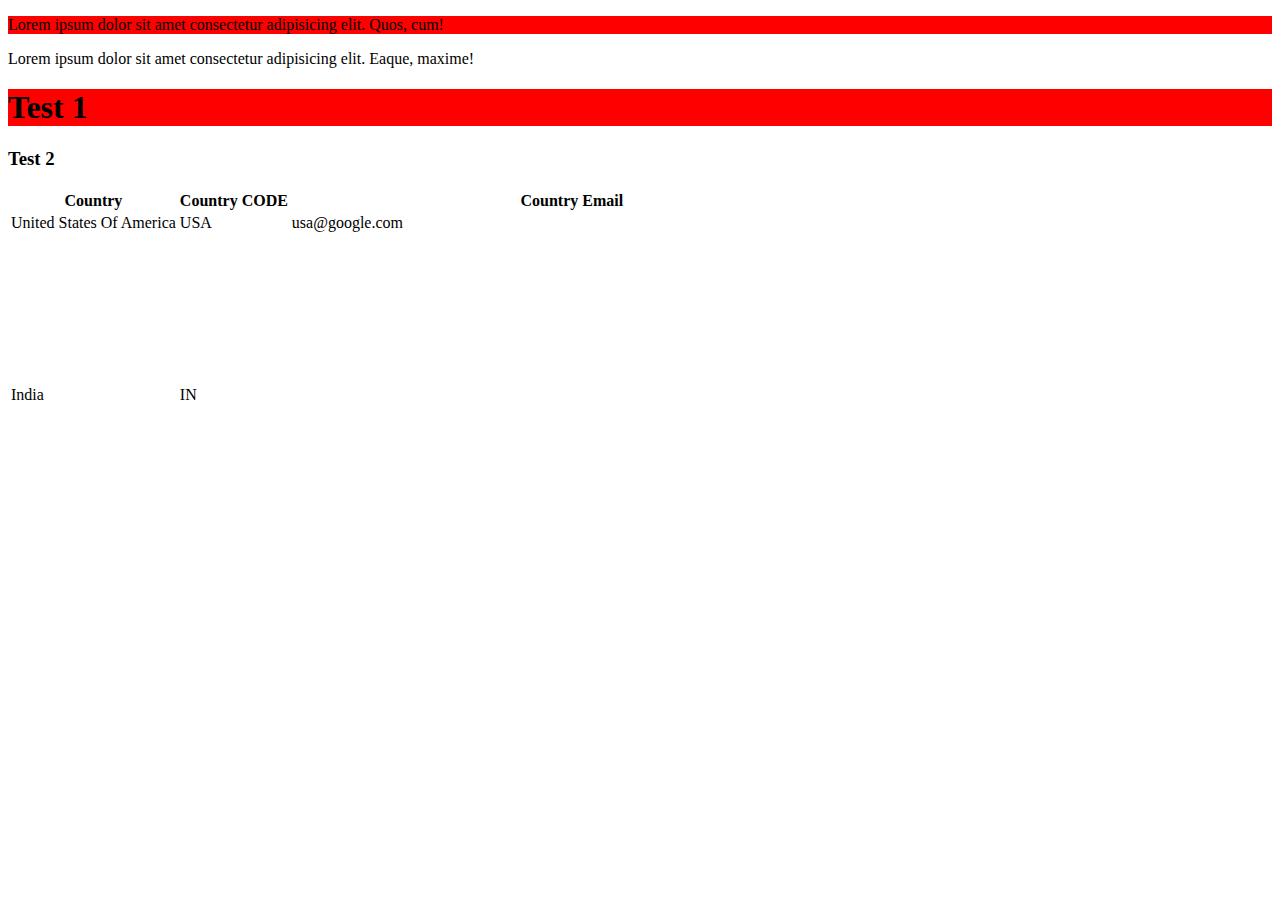
<file: class.html>
<!DOCTYPE html>
<html lang="en">
<head>
    <meta charset="UTF-8">
    <meta name="viewport" content="width=device-width, initial-scale=1.0">
    <title>Document</title>
    <style>
        .red{
            background: red;
        }
    </style>
</head>
<body>
    <p class="red">Lorem ipsum dolor sit amet consectetur adipisicing elit. Quos, cum!</p>

    <p>Lorem ipsum dolor sit amet consectetur adipisicing elit. Eaque, maxime!</p>
    <h1 class="red">Test 1</h1>
    <h3>Test 2</h3>
    <table>
         <tr>
            <th>Country</th>
            <th>Country CODE</th>
            <th>Country Email</th>
        </tr> 
        <tr>
            <td>United States Of America</td>
            <td>USA</td>
            <td>usa@google.com</td>
        </tr>
         <tr>
            <td>India</td>
            <td>IN</td>
            <td>
                <iframe width="560" height="315" src="https://www.youtube.com/embed/I7LrS1z_WNA?si=aLFeRKXY4bSQi3Ox" title="YouTube video player" frameborder="0" allow="accelerometer; autoplay; clipboard-write; encrypted-media; gyroscope; picture-in-picture; web-share" referrerpolicy="strict-origin-when-cross-origin" allowfullscreen></iframe>
            </td>
        </tr>
    </table>
</body>
</html>
</file>
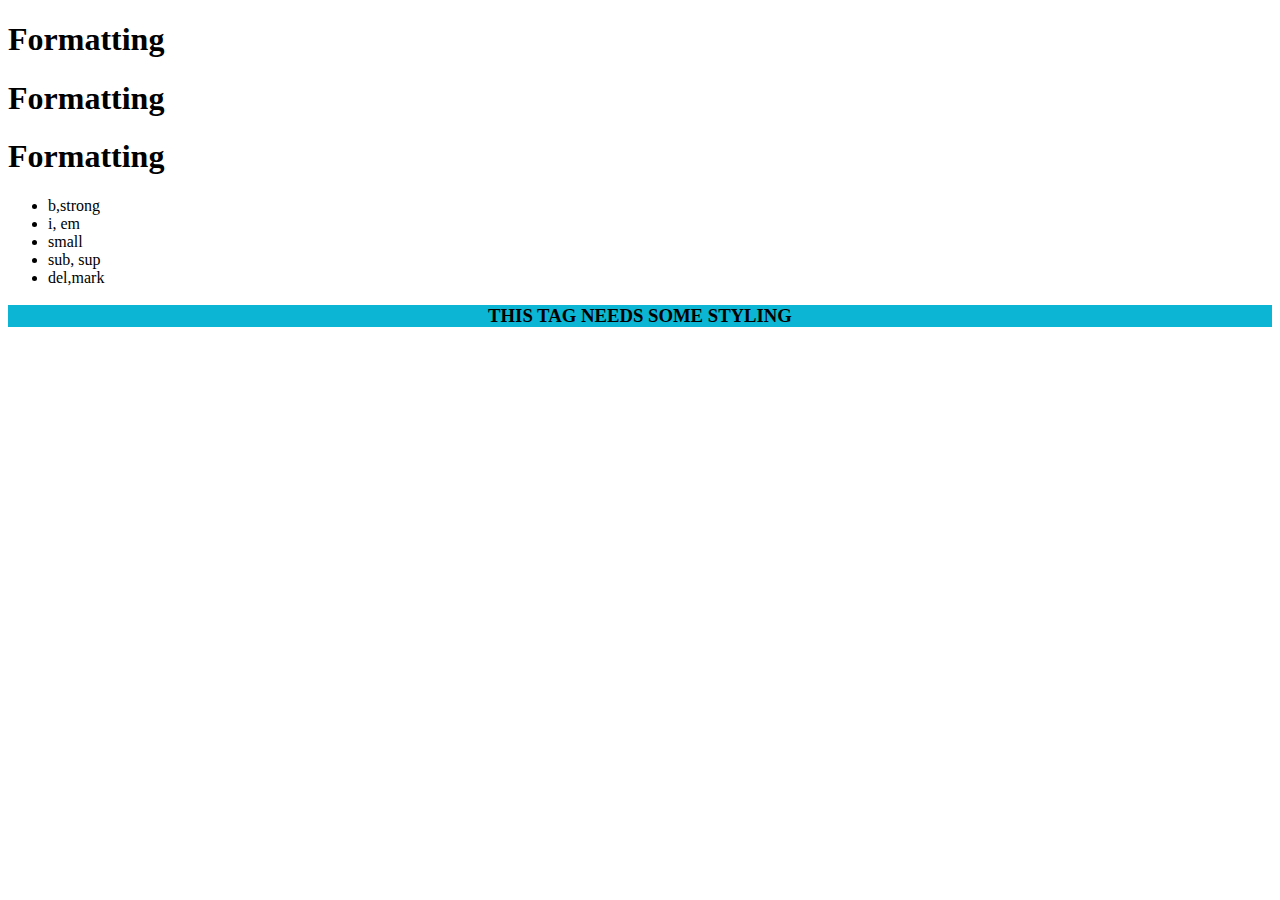
<file: formatting.html>
<!DOCTYPE html>
<html lang="en">
<head>
    <meta charset="UTF-8">
    <meta name="viewport" content="width=device-width, initial-scale=1.0">
    <title>Document</title>
</head>
<body>
    <h1>Formatting</h1>
    <h1>Formatting</h1>
    <h1>Formatting</h1>

    <ul>
        <li>b,strong</li>
        <li>i, em</li>
        <li>small</li>
        <li>sub, sup</li>
        <li>del,mark</li>
    </ul>   

    <h3 style="text-align: center; background-color: rgb(11, 181, 211);">THIS TAG NEEDS SOME STYLING</h3>

   
</body>
</html>
</file>
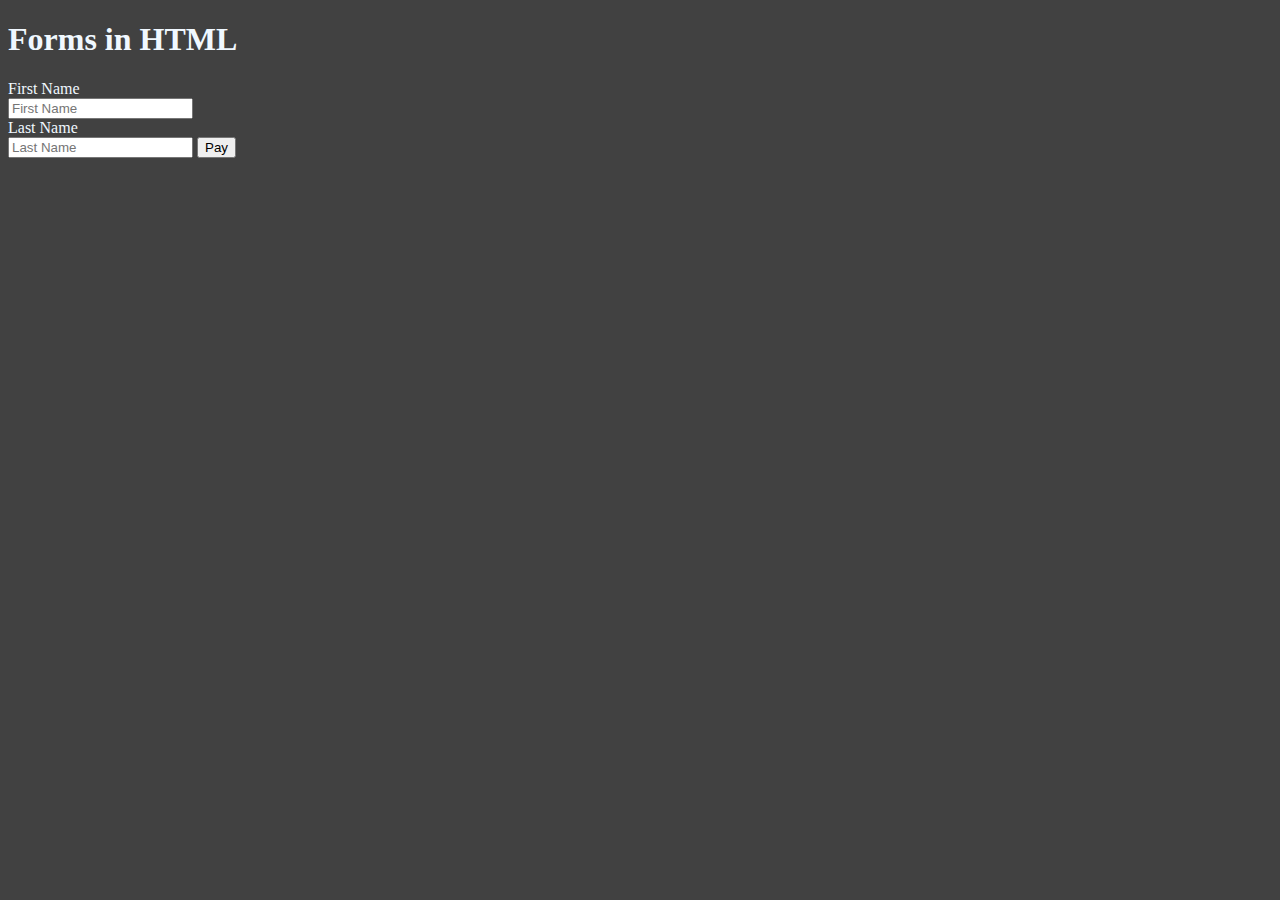
<file: forms_one.html>
<!DOCTYPE html>
<html lang="en">
<head>
    <meta charset="UTF-8">
    <meta name="viewport" content="width=device-width, initial-scale=1.0">
    <title>Document</title>
    <style>
    body{
        background-color: #414141;
        color: aliceblue;
    }
   </style>
</head>
<body>
    <h1>Forms in HTML</h1>
    <form action="" method="get" accept-charset="UTF-8" autocomplete="off" enctype="text/plain" >
        <label for="fname">First Name</label> <br>
        <input type="text" placeholder="First Name" name="" id="fname"> <br> 

        <label for="lname">Last Name</label> <br>
        <input type="text" placeholder="Last Name" name="" id="lname">
        <button type="submit">Pay </button>
    </form>
</body>
</html>
</file>
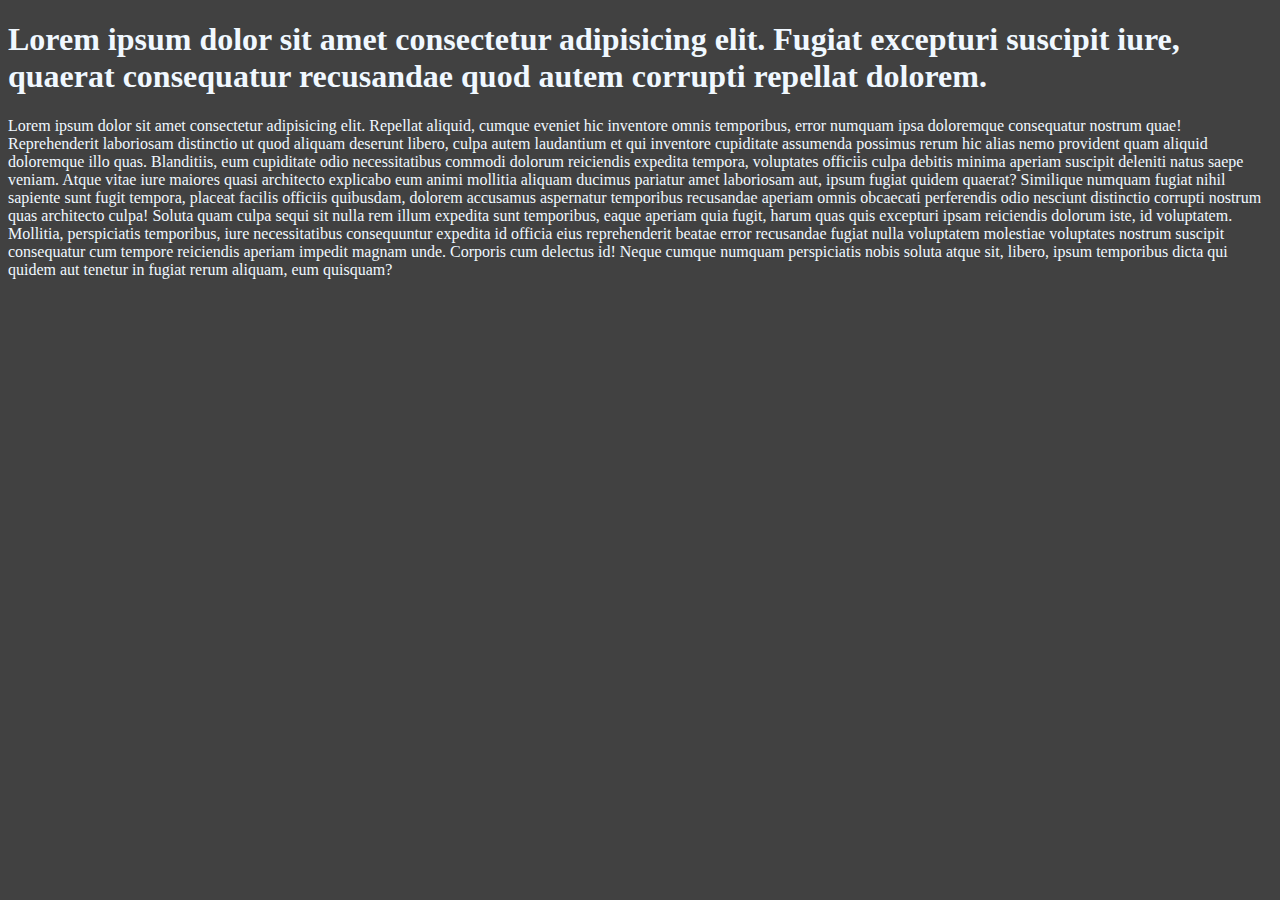
<file: head.html>
<!DOCTYPE html>
<html lang="en">
<head>
   <title>Title of the page</title>
   
   <link rel="stylesheet" href="./head.css">
   <meta charset="UTF-16">
   <meta name="keywords" content="HTML,WEB">
   <meta name="description" content="this is a tutorial">
   <meta http-equiv="referesh" content="30"> 
    <meta name="viewport" content="width=device-width, initial-scale=1.0">
</head>
<body>
    <h1>
        Lorem ipsum dolor sit amet consectetur adipisicing elit. Fugiat excepturi suscipit iure, quaerat consequatur recusandae quod autem corrupti repellat dolorem.
    </h1>
    <p>Lorem ipsum dolor sit amet consectetur adipisicing elit. Repellat aliquid, cumque eveniet hic inventore omnis temporibus, error numquam ipsa doloremque consequatur nostrum quae! Reprehenderit laboriosam distinctio ut quod aliquam deserunt libero, culpa autem laudantium et qui inventore cupiditate assumenda possimus rerum hic alias nemo provident quam aliquid doloremque illo quas. Blanditiis, eum cupiditate odio necessitatibus commodi dolorum reiciendis expedita tempora, voluptates officiis culpa debitis minima aperiam suscipit deleniti natus saepe veniam. Atque vitae iure maiores quasi architecto explicabo eum animi mollitia aliquam ducimus pariatur amet laboriosam aut, ipsum fugiat quidem quaerat? Similique numquam fugiat nihil sapiente sunt fugit tempora, placeat facilis officiis quibusdam, dolorem accusamus aspernatur temporibus recusandae aperiam omnis obcaecati perferendis odio nesciunt distinctio corrupti nostrum quas architecto culpa! Soluta quam culpa sequi sit nulla rem illum expedita sunt temporibus, eaque aperiam quia fugit, harum quas quis excepturi ipsam reiciendis dolorum iste, id voluptatem. Mollitia, perspiciatis temporibus, iure necessitatibus consequuntur expedita id officia eius reprehenderit beatae error recusandae fugiat nulla voluptatem molestiae voluptates nostrum suscipit consequatur cum tempore reiciendis aperiam impedit magnam unde. Corporis cum delectus id! Neque cumque numquam perspiciatis nobis soluta atque sit, libero, ipsum temporibus dicta qui quidem aut tenetur in fugiat rerum aliquam, eum quisquam?</p>
</body>
</html>
</file>
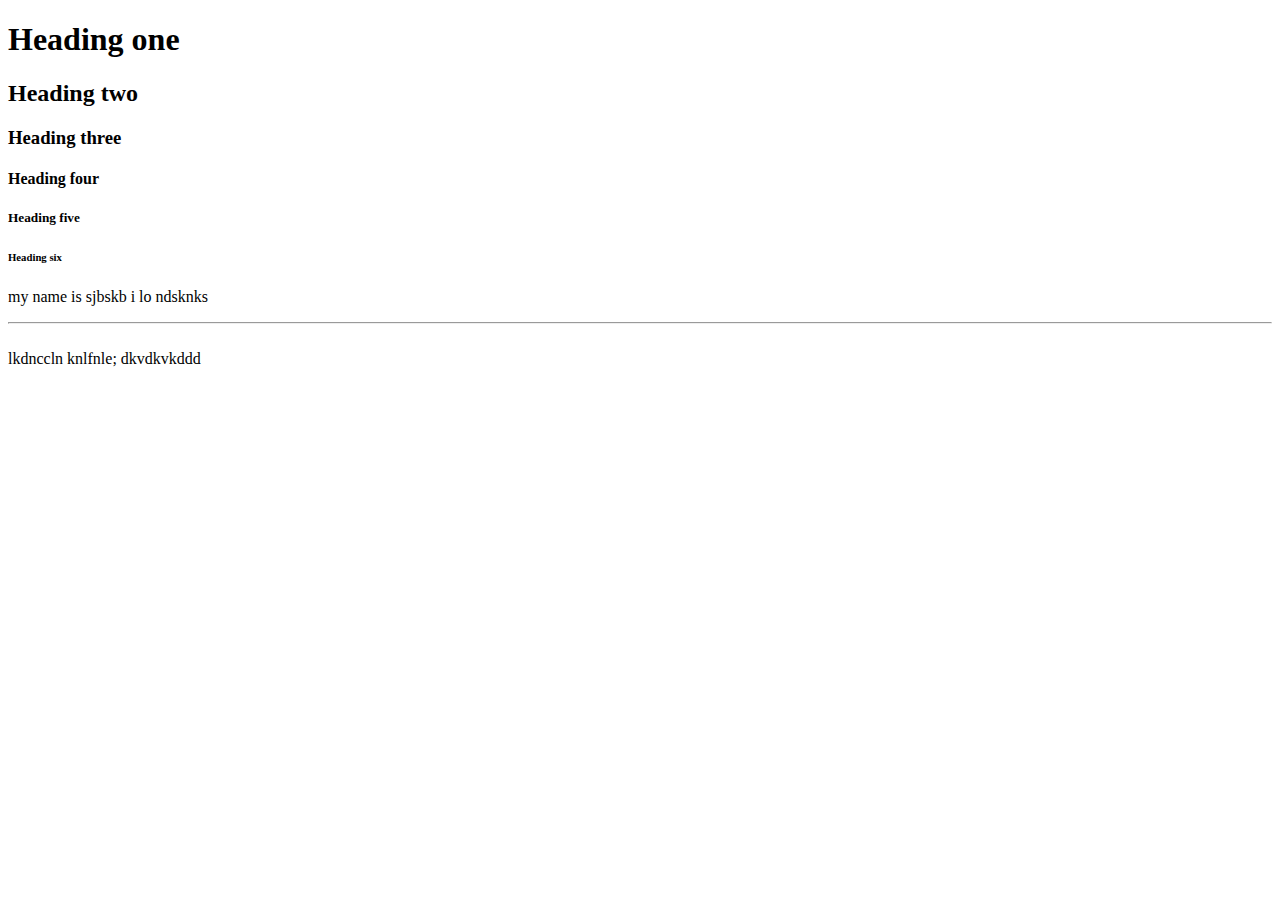
<file: heading.html>
<!DOCTYPE html>
<html lang="en">
<head>
    <meta charset="UTF-8">
    <meta name="viewport" content="width=device-width, initial-scale=1.0">
    <title>Heading</title>
</head>
<body>
    <h1>Heading one</h1>
     <h2>Heading two</h2>
      <h3>Heading three</h3>
       <h4>Heading four</h4>
        <h5>Heading five</h5>
         <h6>Heading six </h6>
         <p>
            my name is sjbskb
            i lo ndsknks
            <hr>
            <br />
            lkdnccln
            knlfnle;
            dkvdkvkddd
         </p>
</body>
</html>
</file>
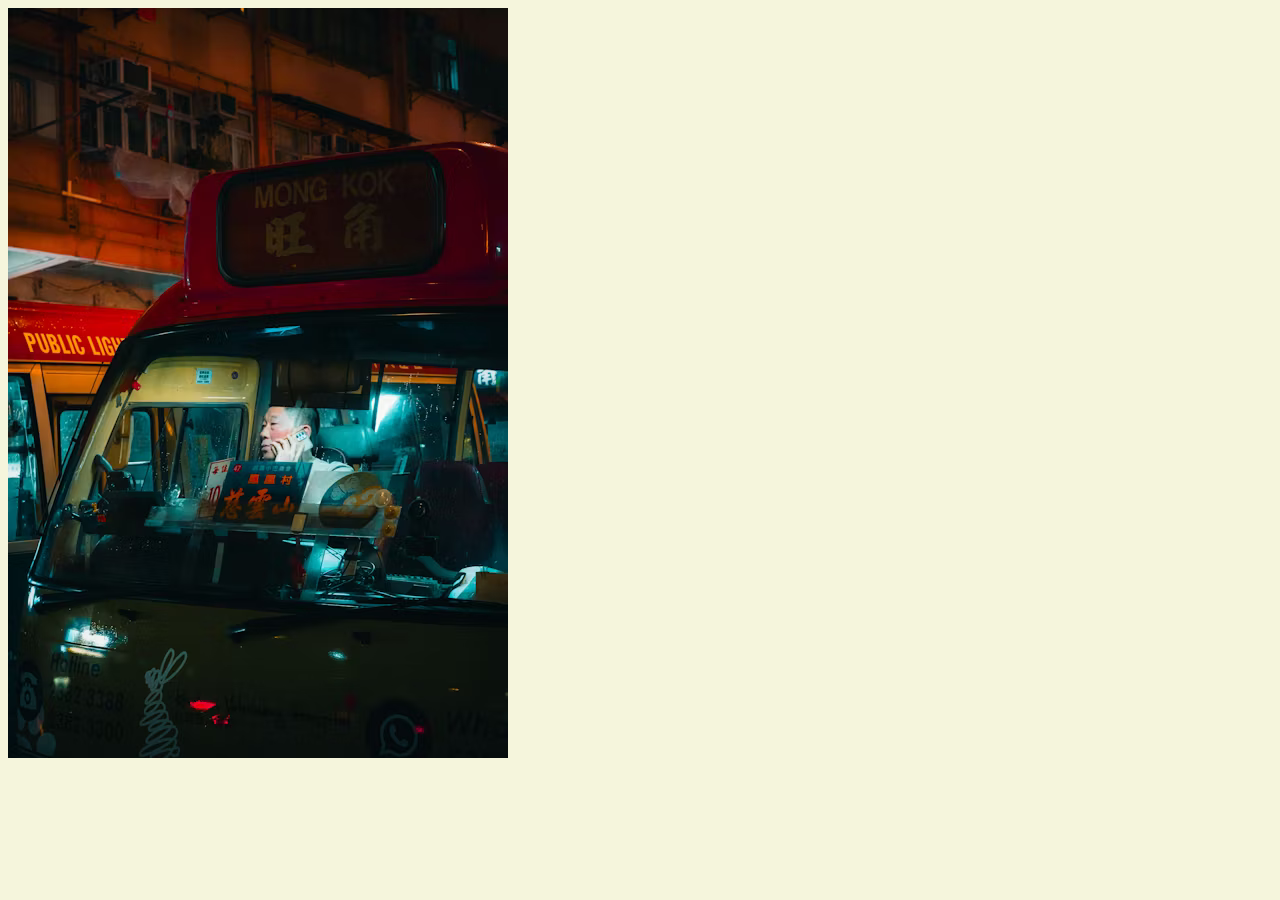
<file: images.html>
<!DOCTYPE html>
<html lang="en">
<head>
    <meta charset="UTF-8">
    <meta name="viewport" content="width=device-width, initial-scale=1.0">
    <title>Image</title>
</head>
<style>
    body{
        background-color: beige;
    }
</style>
<body>
    <img src="./china.png " alt="not found">
   

    
</body>
</html>
</file>
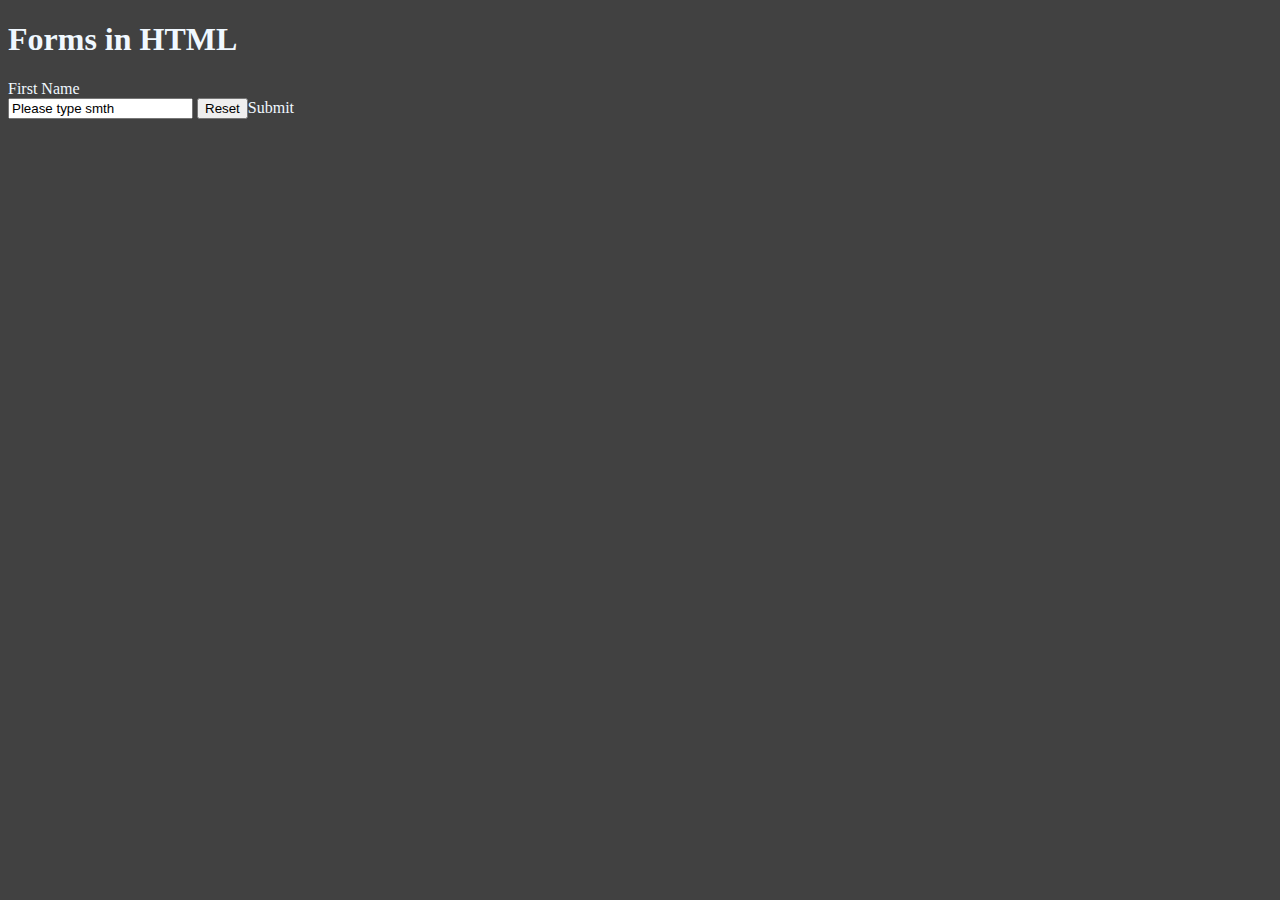
<file: input_two.html>
<!DOCTYPE html>
<html lang="en">
<head>
    <meta charset="UTF-8">
    <meta name="viewport" content="width=device-width, initial-scale=1.0">
    <title>Document</title>
    <style>
    body{
        background-color: #414141;
        color: aliceblue;
    }
   </style>
</head>
<body>
    <h1>Forms in HTML</h1>
    <form action="" method="get" accept-charset="UTF-8" autocomplete="off" enctype="text/plain" >
        <label for="fname">First Name</label> <br>
        <input type="text" placeholder="First Name" name="" id="fname" value="Please type smth"> 
        <input type="reset" value="Reset"

        <button type="submit">Submit </button>
    </form>
</body>
</html>
</file>
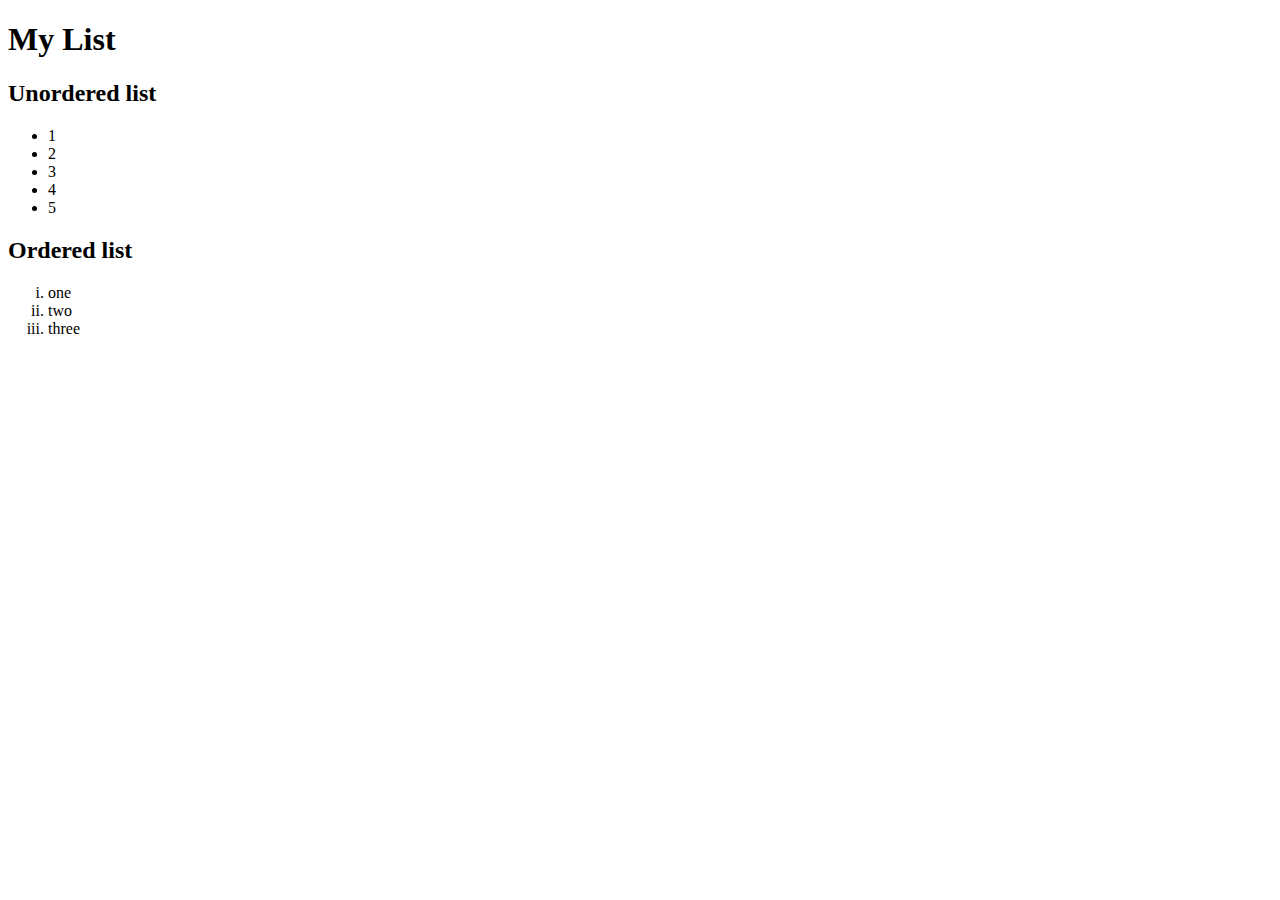
<file: lists.html>
<!DOCTYPE html>
<html lang="en">
<head>
    <meta charset="UTF-8">
    <meta name="viewport" content="width=device-width, initial-scale=1.0">
    <title>List</title>
</head>
<body>
    <h1>My List</h1>
 
    <h2>Unordered list</h2>
    <ul>
        <li>1</li>
        <li>2</li>
        <li>3</li>
        <li>4</li>
        <li>5</li>
    </ul>
    <h2>Ordered list</h2>
    <ol type="i">
        <li>one</li>
        <li>two</li>
        <li>three</li>
    </ol>
</body> 
</html>
</file>
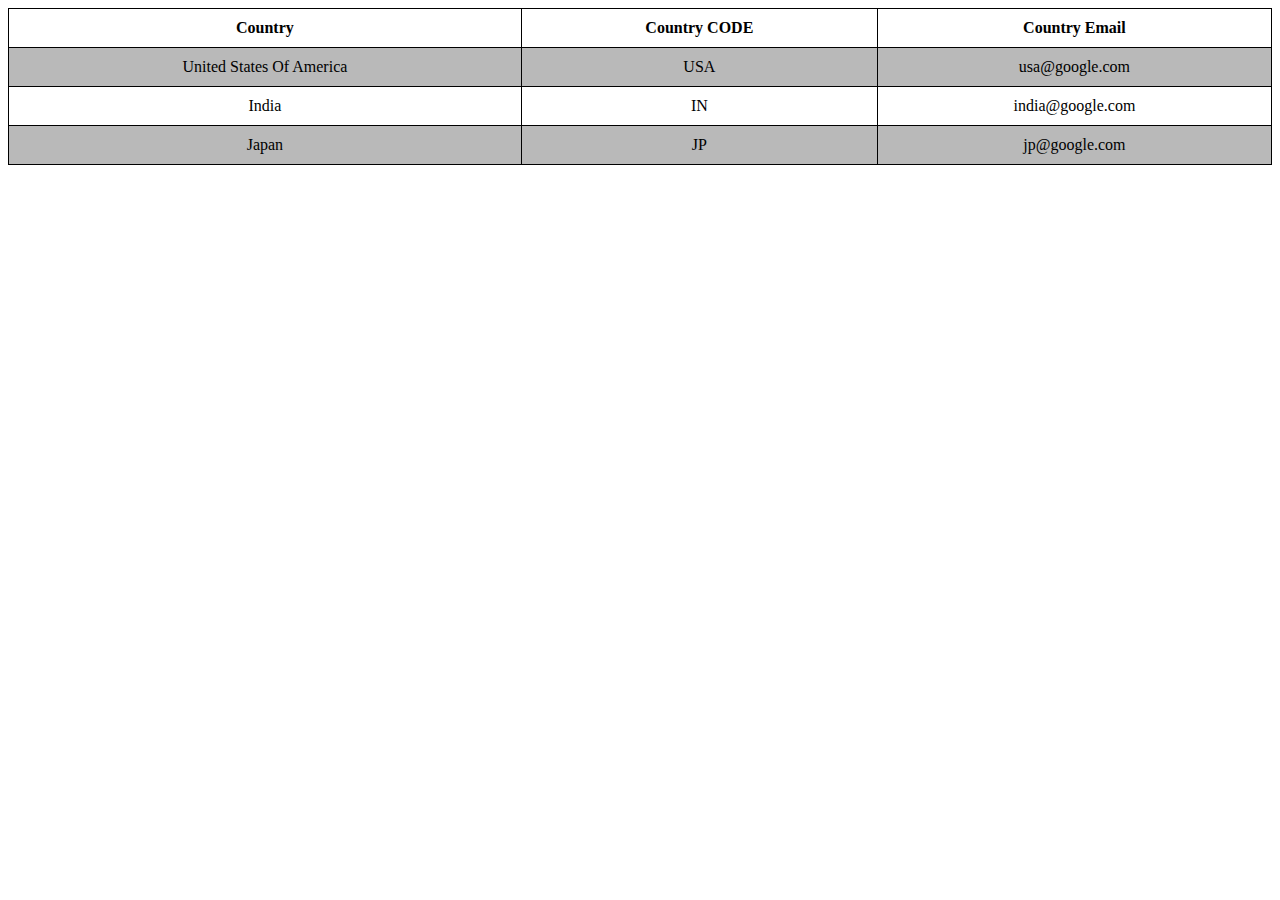
<file: tables.html>
<!DOCTYPE html>
<html lang="en">
<head>
    <meta charset="UTF-8">
    <meta name="viewport" content="width=device-width, initial-scale=1.0">
    <title>Table</title>
    <style>
        table{
            width: 100%;
            border-collapse: collapse;
            text-align: center;
        }
        th, td{
            border: 1px solid black;
            padding: 10px;
        }
        tr:nth-child(even){
            background-color: #b9b9b9;
        }
    </style>
</head>
<body>
    <table>
        <tr>
            <th>Country</th>
            <th>Country CODE</th>
            <th>Country Email</th>
        </tr> 
        <tr>
            <td>United States Of America</td>
            <td>USA</td>
            <td>usa@google.com</td>
        </tr>
         <tr>
            <td>India</td>
            <td>IN</td>
            <td>india@google.com</td>
        </tr>
         <tr>
            <td>Japan</td>
            <td>JP</td>
            <td>jp@google.com</td>
        </tr>
    </table>
</body>
</html>
</file>
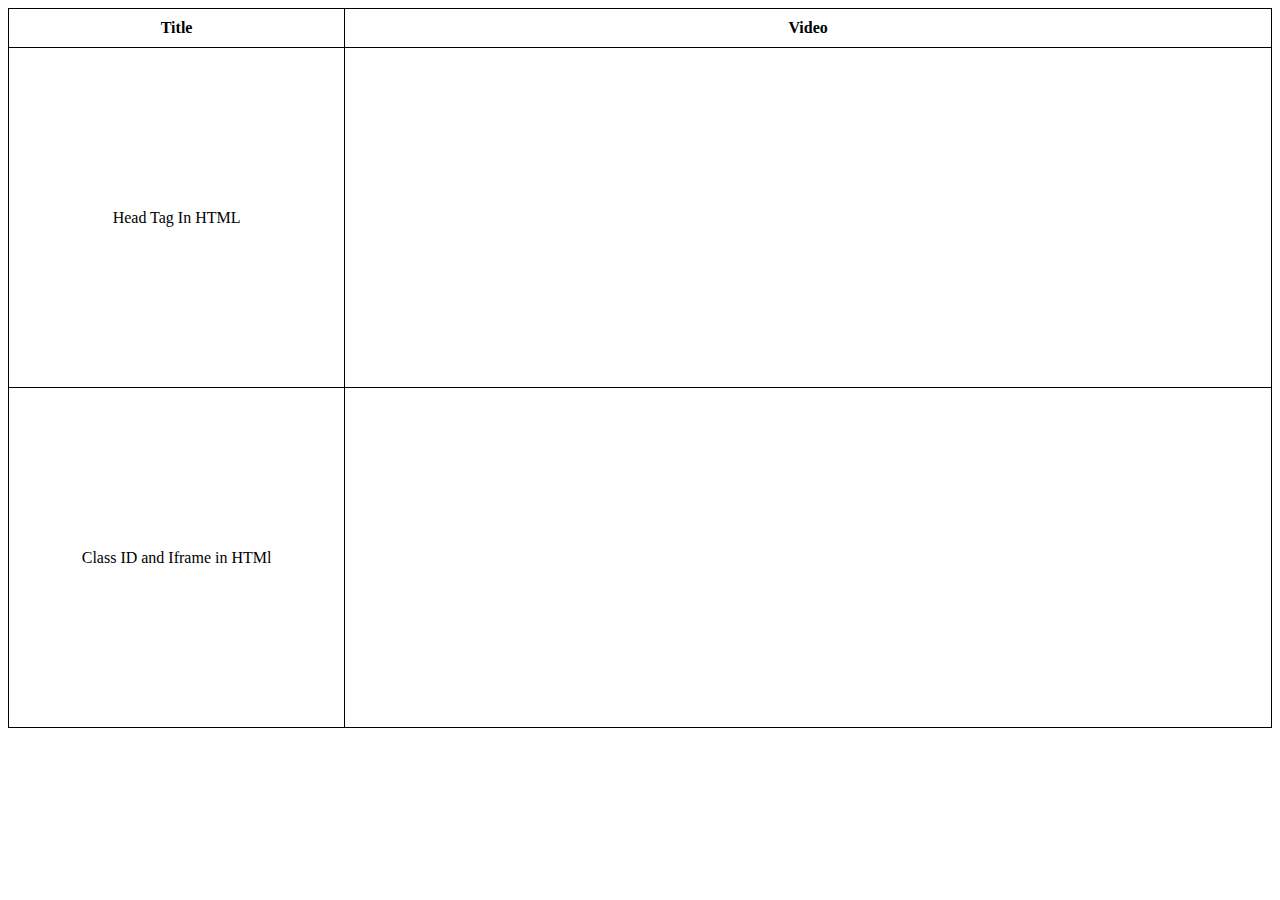
<file: videotable.html>
<!DOCTYPE html>
<html lang="en">
<head>
    <meta charset="UTF-8">
    <meta name="viewport" content="width=device-width, initial-scale=1.0">
    <title>Video_Table</title>
    <style>
        
            table{
            width: 100%;
            border-collapse: collapse;
            text-align: center;
        }
        th, td{
            border: 1px solid black;
            padding: 10px;
        }
        
    </style>
</head>
<body>
    <table>
        <tr>
            <th>Title</th>
            <th>Video</th>
        </tr>
        <tr>
            <td>Head Tag In HTML</td>
            <td>
                <iframe width="560" height="315" src="https://www.youtube.com/embed/-wMbf3qVNsc?si=nkfDtNXrfnkRaphS" title="YouTube video player" frameborder="0" allow="accelerometer; autoplay; clipboard-write; encrypted-media; gyroscope; picture-in-picture; web-share" referrerpolicy="strict-origin-when-cross-origin" allowfullscreen></iframe>
            </td>
        </tr>
        <tr>
            <td>
                Class ID and Iframe in HTMl
            </td>
            <td>
                <iframe width="560" height="315" src="https://www.youtube.com/embed/I7LrS1z_WNA?si=aLFeRKXY4bSQi3Ox" title="YouTube video player" frameborder="0" allow="accelerometer; autoplay; clipboard-write; encrypted-media; gyroscope; picture-in-picture; web-share" referrerpolicy="strict-origin-when-cross-origin" allowfullscreen></iframe>
            </td>
        </tr>
    </table>
</body>
</html>
</file>
<file: head.css>
body{
        background-color: #414141;
        color: aliceblue;
    }
</file>
